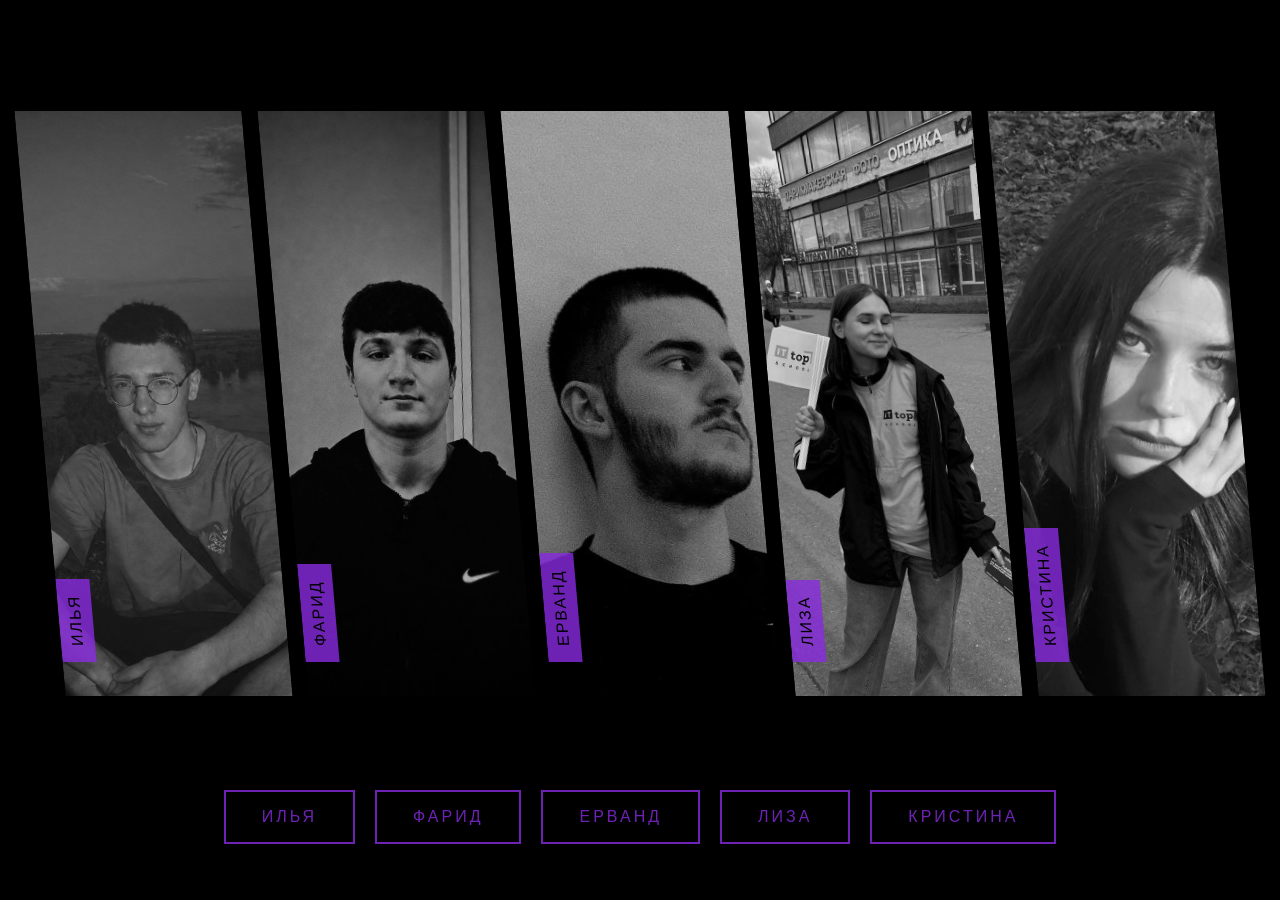
<file: index.html>
<!DOCTYPE html>
<html lang="ru">
<head>
    <meta charset="UTF-8">
    <meta name="viewport" content="width=device-width, initial-scale=1.0">
    <title>IT TOP COLLEGE - Команда Студсовета</title>
    <link rel="stylesheet" href="style.css">
    <link href="https://fonts.cdnfonts.com/css/microgramma" rel="stylesheet">
</head>
<body>
    <div class="container">
        <div class="card">
            <img src="images/ilya.jpg" alt="Илья">
            <div class="card__head">Илья</div>
        </div>
        <div class="card">
            <img src="images/farid.jpg" alt="Фарид">
            <div class="card__head">Фарид</div>
        </div>
        <div class="card">
            <img src="images/ervand.jpg" alt="Ерванд">
            <div class="card__head">Ерванд</div>
        </div>
        <div class="card">
            <img src="images/liza.jpg" alt="Лиза">
            <div class="card__head">Лиза</div>
        </div>
        <div class="card">
            <img src="images/kristina.jpg" alt="Кристина">
            <div class="card__head">Кристина</div>
        </div>
    </div>

    <div class="buttons">
        <a href="ilya.html" class="buttons__btn">Илья</a>
        <a href="farid.html" class="buttons__btn">Фарид</a>
        <a href="ervand.html" class="buttons__btn">Ерванд</a>
        <a href="liza.html" class="buttons__btn">Лиза</a>
        <a href="kristina.html" class="buttons__btn">Кристина</a>
    </div>

    <script src="script.js"></script>
</body>
</html>
</file>
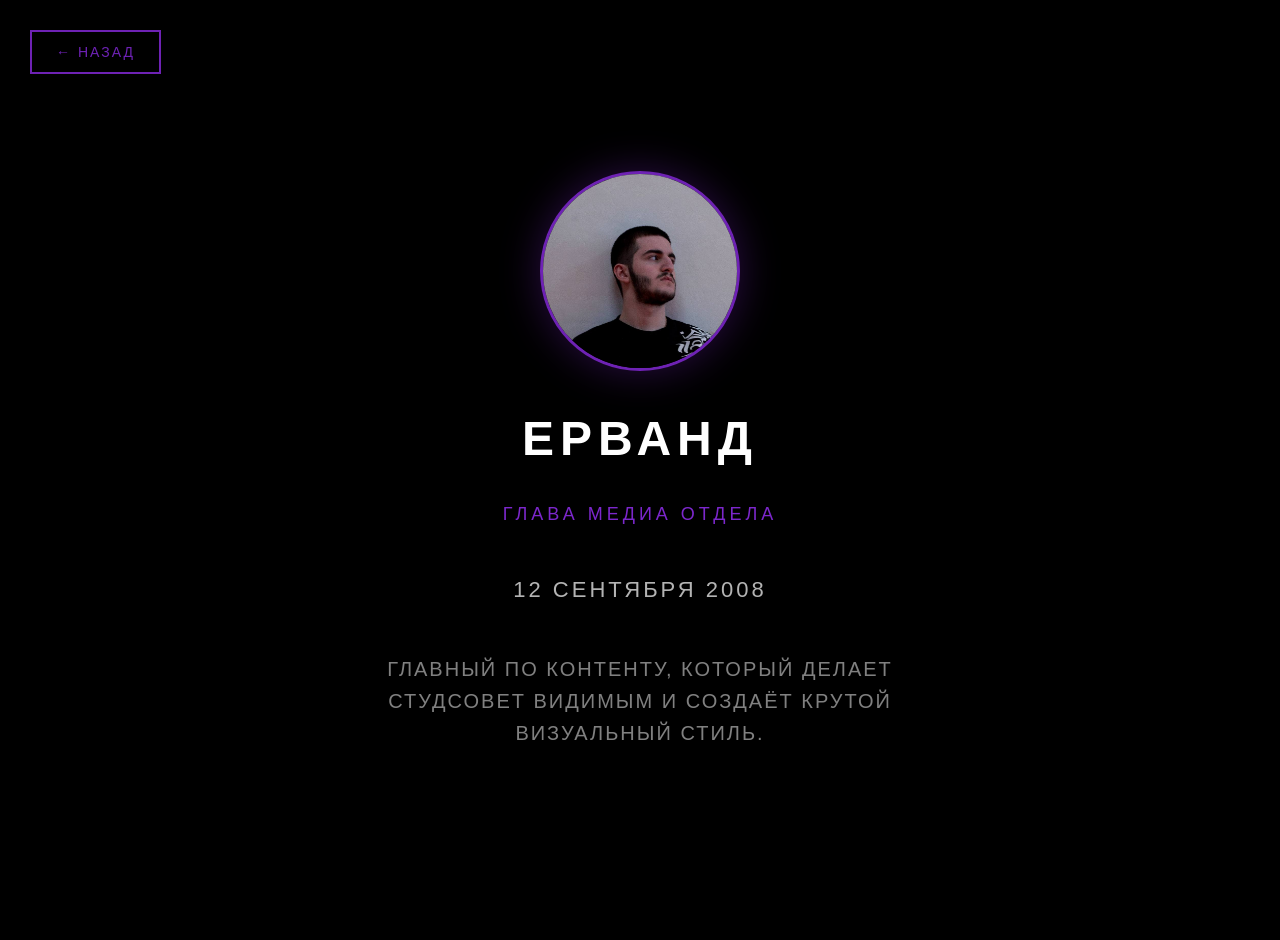
<file: ervand.html>
<!DOCTYPE html>
<html lang="ru">
<head>
    <meta charset="UTF-8">
    <meta name="viewport" content="width=device-width, initial-scale=1.0">
    <title>Ерванд — Глава медиа | IT TOP COLLEGE</title>
    <link rel="stylesheet" href="style.css">
    <link href="https://fonts.cdnfonts.com/css/microgramma" rel="stylesheet">
</head>
<body>
    <a href="index.html" class="back-btn">← НАЗАД</a>

    <div class="person-page">
        <div class="person-page__image">
            <img src="images/ervand.jpg" alt="Ерванд">
        </div>
        <h1 class="person-page__name">Ерванд</h1>
        <p class="person-page__role">Глава медиа отдела</p>
        <p class="person-page__birthday">12 СЕНТЯБРЯ 2008</p>
        <p class="person-page__info">
            ГЛАВНЫЙ ПО КОНТЕНТУ, КОТОРЫЙ ДЕЛАЕТ СТУДСОВЕТ ВИДИМЫМ И СОЗДАЁТ КРУТОЙ ВИЗУАЛЬНЫЙ СТИЛЬ.
        </p>
    </div>
</body>
</html>
</file>
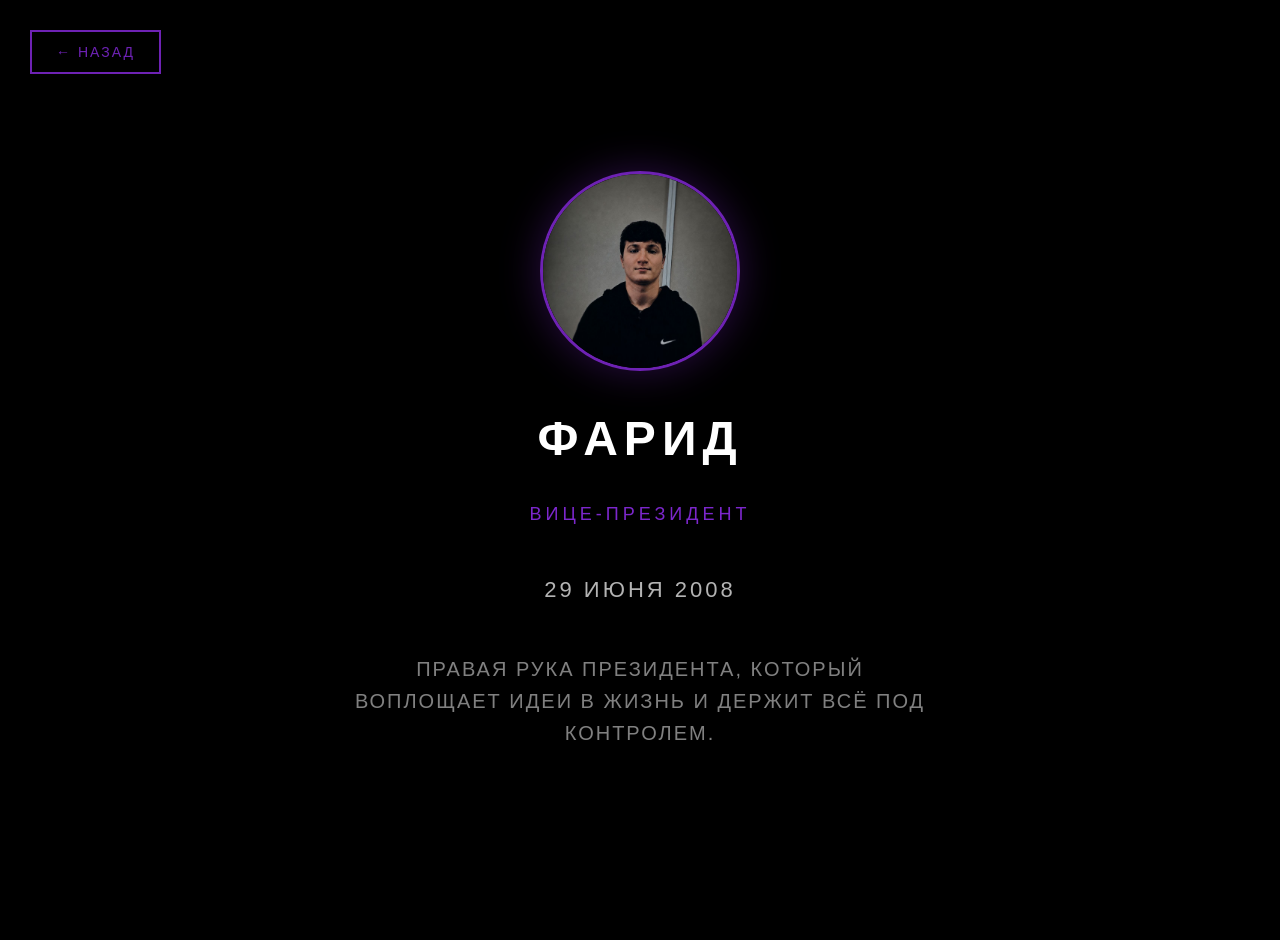
<file: farid.html>
<!DOCTYPE html>
<html lang="ru">
<head>
    <meta charset="UTF-8">
    <meta name="viewport" content="width=device-width, initial-scale=1.0">
    <title>Фарид — Вице-президент | IT TOP COLLEGE</title>
    <link rel="stylesheet" href="style.css">
    <link href="https://fonts.cdnfonts.com/css/microgramma" rel="stylesheet">
</head>
<body>
    <a href="index.html" class="back-btn">← НАЗАД</a>

    <div class="person-page">
        <div class="person-page__image">
            <img src="images/farid.jpg" alt="Фарид">
        </div>
        <h1 class="person-page__name">Фарид</h1>
        <p class="person-page__role">Вице-президент</p>
        <p class="person-page__birthday">29 ИЮНЯ 2008</p>
        <p class="person-page__info">
            ПРАВАЯ РУКА ПРЕЗИДЕНТА, КОТОРЫЙ ВОПЛОЩАЕТ ИДЕИ В ЖИЗНЬ И ДЕРЖИТ ВСЁ ПОД КОНТРОЛЕМ.
        </p>
    </div>
</body>
</html>
</file>
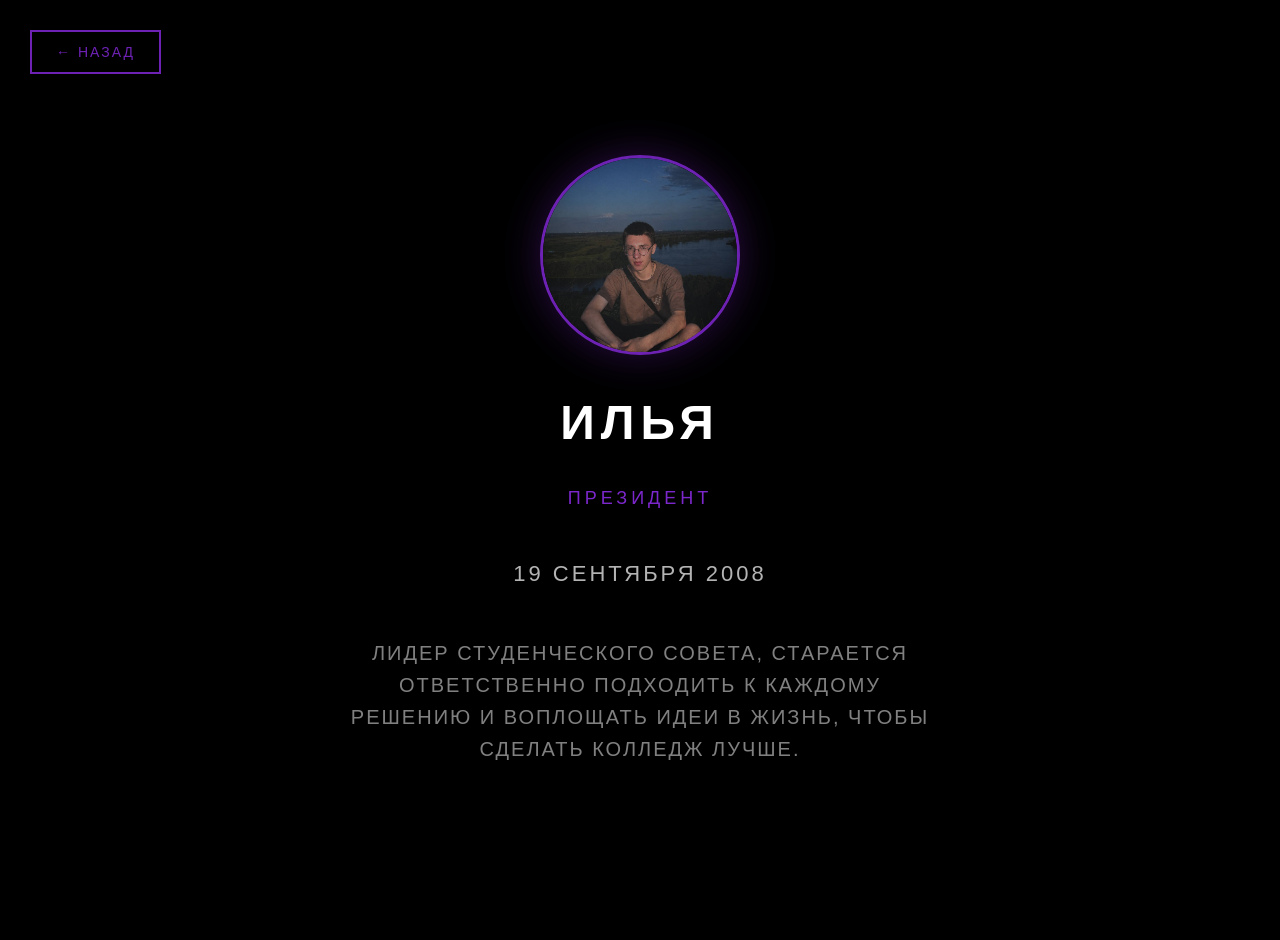
<file: ilya.html>
<!DOCTYPE html>
<html lang="ru">
<head>
    <meta charset="UTF-8">
    <meta name="viewport" content="width=device-width, initial-scale=1.0">
    <title>Илья — Президент | IT TOP COLLEGE</title>
    <link rel="stylesheet" href="style.css">
    <link href="https://fonts.cdnfonts.com/css/microgramma" rel="stylesheet">
</head>
<body>
    <a href="index.html" class="back-btn">← НАЗАД</a>

    <div class="person-page">
        <div class="person-page__image">
            <img src="images/ilya.jpg" alt="Илья">
        </div>
        <h1 class="person-page__name">Илья</h1>
        <p class="person-page__role">Президент</p>
        <p class="person-page__birthday">19 СЕНТЯБРЯ 2008</p>
        <p class="person-page__info">
            ЛИДЕР СТУДЕНЧЕСКОГО СОВЕТА, СТАРАЕТСЯ ОТВЕТСТВЕННО ПОДХОДИТЬ К КАЖДОМУ РЕШЕНИЮ И ВОПЛОЩАТЬ ИДЕИ В ЖИЗНЬ, ЧТОБЫ СДЕЛАТЬ КОЛЛЕДЖ ЛУЧШЕ.
        </p>
    </div>
</body>
</html>
</file>
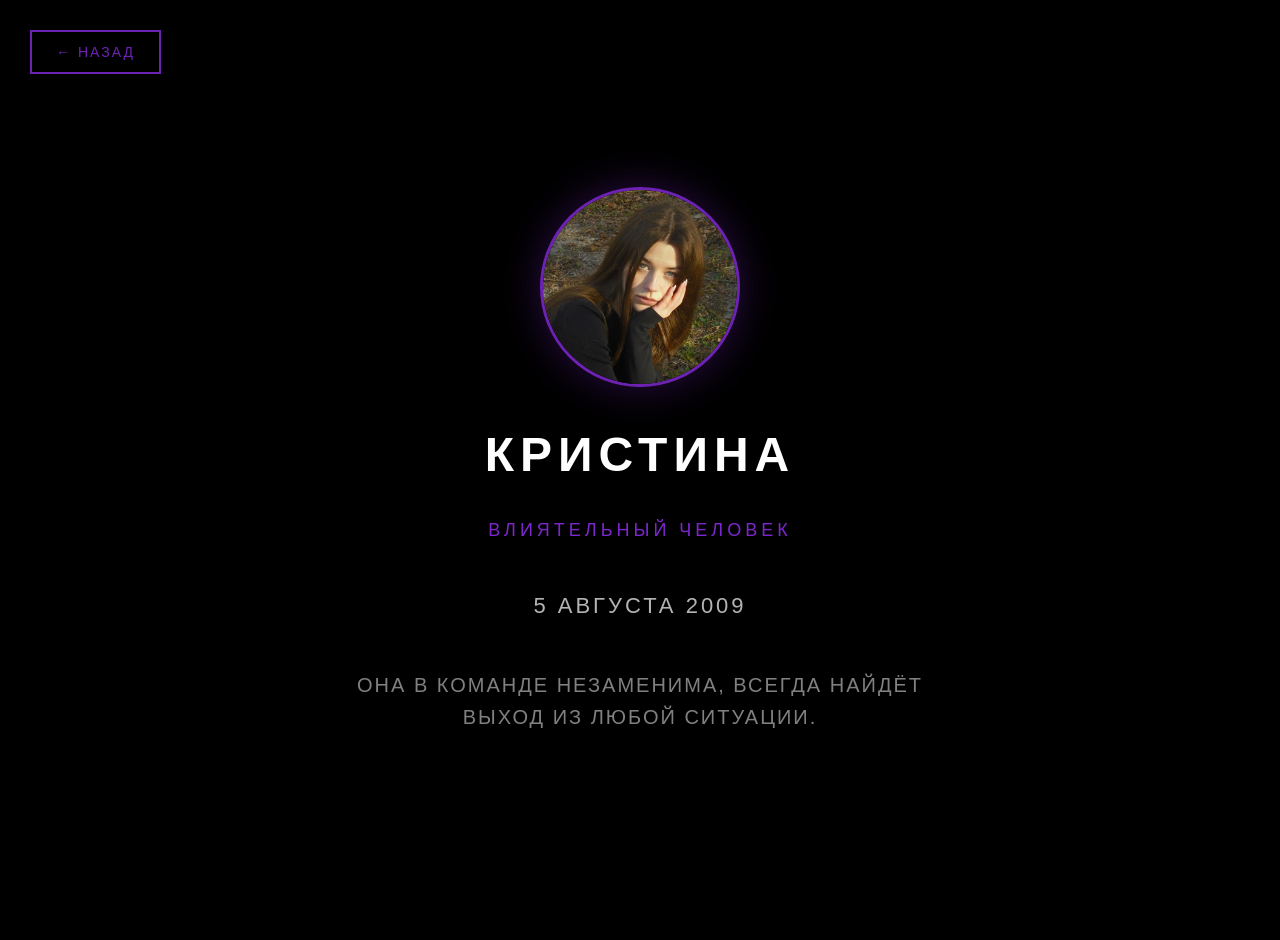
<file: kristina.html>
<!DOCTYPE html>
<html lang="ru">
<head>
    <meta charset="UTF-8">
    <meta name="viewport" content="width=device-width, initial-scale=1.0">
    <title>Кристина — Влиятельный человек | IT TOP COLLEGE</title>
    <link rel="stylesheet" href="style.css">
    <link href="https://fonts.cdnfonts.com/css/microgramma" rel="stylesheet">
</head>
<body>
    <a href="index.html" class="back-btn">← НАЗАД</a>

    <div class="person-page">
        <div class="person-page__image">
            <img src="images/kristina.jpg" alt="Кристина">
        </div>
        <h1 class="person-page__name">Кристина</h1>
        <p class="person-page__role">Влиятельный человек</p>
        <p class="person-page__birthday">5 АВГУСТА 2009</p>
        <p class="person-page__info">
            ОНА В КОМАНДЕ НЕЗАМЕНИМА, ВСЕГДА НАЙДЁТ ВЫХОД ИЗ ЛЮБОЙ СИТУАЦИИ.
        </p>
    </div>
</body>
</html>
</file>
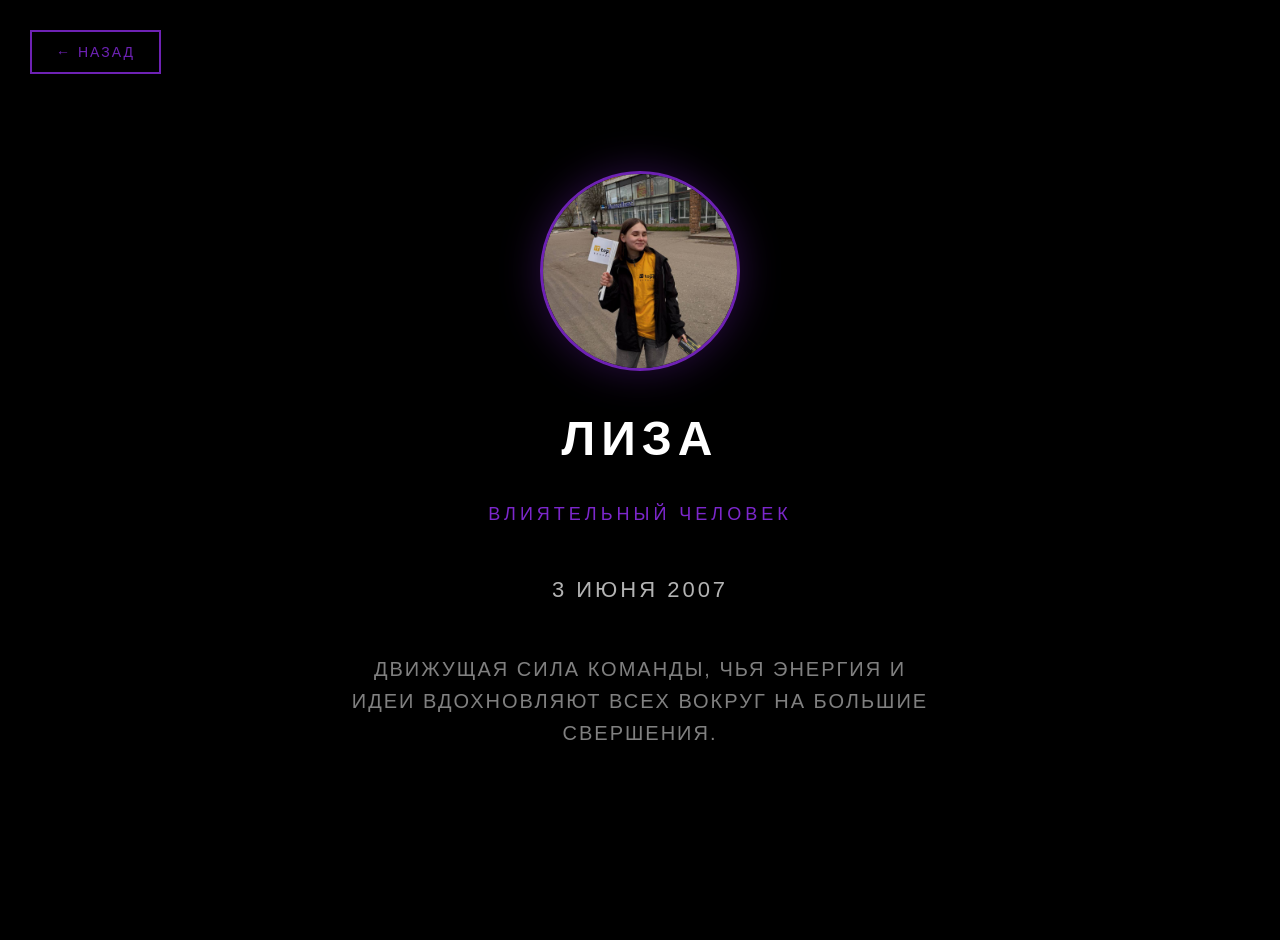
<file: liza.html>
<!DOCTYPE html>
<html lang="ru">
<head>
    <meta charset="UTF-8">
    <meta name="viewport" content="width=device-width, initial-scale=1.0">
    <title>Лиза — Влиятельный человек | IT TOP COLLEGE</title>
    <link rel="stylesheet" href="style.css">
    <link href="https://fonts.cdnfonts.com/css/microgramma" rel="stylesheet">
</head>
<body>
    <a href="index.html" class="back-btn">← НАЗАД</a>

    <div class="person-page">
        <div class="person-page__image">
            <img src="images/liza.jpg" alt="Лиза">
        </div>
        <h1 class="person-page__name">Лиза</h1>
        <p class="person-page__role">Влиятельный человек</p>
        <p class="person-page__birthday">3 ИЮНЯ 2007</p>
        <p class="person-page__info">
            ДВИЖУЩАЯ СИЛА КОМАНДЫ, ЧЬЯ ЭНЕРГИЯ И ИДЕИ ВДОХНОВЛЯЮТ ВСЕХ ВОКРУГ НА БОЛЬШИЕ СВЕРШЕНИЯ.
        </p>
    </div>
</body>
</html>
</file>
<file: style.css>
@import url('https://fonts.cdnfonts.com/css/microgramma');

* {
    box-sizing: border-box;
}

body {
    margin: 0;
    min-height: 100vh;
    background: #000;
    font-family: "Microgramma", "Eurostile Extended", sans-serif;
    display: flex;
    flex-direction: column;
    justify-content: center;
    align-items: center;
    padding: 20px;
}

/* ========== ФОТОАЛЬБОМ ========== */
.container {
    display: flex;
    justify-content: center;
    align-items: center;
    margin: 6vmin;
    overflow: hidden;
    transform: skew(5deg);
    width: 100%;
    max-width: 1200px;
}

.card {
    flex: 1;
    transition: all 1s ease-in-out;
    height: 65vmin;
    position: relative;
    overflow: hidden;
}

.card__head {
    color: black;
    background: rgba(138, 43, 226, 0.8);
    padding: 0.5em 1em;
    transform: rotate(-90deg);
    transform-origin: 0% 0%;
    transition: all 0.5s ease-in-out;
    min-width: auto;
    width: max-content;
    text-align: center;
    position: absolute;
    bottom: 0;
    left: 0;
    font-size: 1em;
    white-space: nowrap;
    text-transform: uppercase;
    letter-spacing: 2px;
    pointer-events: none;
}

.card:hover {
    flex-grow: 10;
}

.card:hover img {
    filter: grayscale(0);
}

.card:hover .card__head {
    text-align: center;
    top: calc(100% - 2em);
    left: 0;
    color: white;
    background: rgba(0, 0, 0, 0.6);
    font-size: 2em;
    transform: rotate(0deg) skew(-5deg);
    width: 100%;
}

.card img {
    width: 100%;
    height: 100%;
    object-fit: cover;
    transition: all 1s ease-in-out;
    filter: grayscale(100%);
}

.card:not(:nth-child(5)) {
    margin-right: 1em;
}

/* ========== КНОПКИ ========== */
.buttons {
    display: flex;
    flex-wrap: wrap;
    justify-content: center;
    gap: 20px;
    margin-top: 40px;
    padding: 0 20px;
}

.buttons__btn {
    font-family: "Microgramma", "Eurostile Extended", sans-serif;
    background: transparent;
    border: 2px solid rgba(138, 43, 226, 0.8);
    color: rgba(138, 43, 226, 0.8);
    padding: 16px 36px;
    cursor: pointer;
    text-transform: uppercase;
    letter-spacing: 3px;
    font-size: 16px;
    text-decoration: none;
    transition: all 0.3s ease;
    position: relative;
    overflow: hidden;
}

.buttons__btn:hover {
    background: rgba(138, 43, 226, 0.8);
    color: #fff;
    box-shadow: 0 0 25px rgba(138, 43, 226, 0.4);
    transform: translateY(-2px);
}

/* ========== СТРАНИЦА ЧЕЛОВЕКА ========== */
.person-page {
    min-height: 100vh;
    display: flex;
    flex-direction: column;
    align-items: center;
    justify-content: center;
    padding: 40px 20px;
}

.person-page__image {
    width: 200px;
    height: 200px;
    border-radius: 50%;
    overflow: hidden;
    border: 3px solid rgba(138, 43, 226, 0.8);
    margin-bottom: 40px;
    box-shadow: 0 0 40px rgba(138, 43, 226, 0.3);
}

.person-page__image img {
    width: 100%;
    height: 100%;
    object-fit: cover;
}

.person-page__name {
    font-family: "Microgramma", "Eurostile Extended", sans-serif;
    font-size: 48px;
    color: #fff;
    text-transform: uppercase;
    letter-spacing: 6px;
    margin: 0 0 20px 0;
    text-align: center;
}

.person-page__role {
    font-family: "Microgramma", "Eurostile Extended", sans-serif;
    font-size: 18px;
    color: rgba(138, 43, 226, 0.9);
    text-transform: uppercase;
    letter-spacing: 4px;
    margin-bottom: 30px;
    text-align: center;
}

.person-page__birthday {
    font-family: "Microgramma", "Eurostile Extended", sans-serif;
    font-size: 22px;
    color: rgba(255, 255, 255, 0.7);
    text-transform: uppercase;
    letter-spacing: 3px;
    margin-bottom: 30px;
    text-align: center;
}

.person-page__info {
    font-family: "Fira Sans", sans-serif;
    font-size: 20px;
    color: rgba(255, 255, 255, 0.5);
    text-transform: uppercase;
    letter-spacing: 2px;
    line-height: 1.6;
    max-width: 600px;
    text-align: center;
}

.back-btn {
    font-family: "Microgramma", "Eurostile Extended", sans-serif;
    position: fixed;
    top: 30px;
    left: 30px;
    background: transparent;
    border: 2px solid rgba(138, 43, 226, 0.8);
    color: rgba(138, 43, 226, 0.8);
    padding: 12px 24px;
    cursor: pointer;
    text-transform: uppercase;
    letter-spacing: 2px;
    font-size: 14px;
    text-decoration: none;
    transition: all 0.3s ease;
    z-index: 100;
}

.back-btn:hover {
    background: rgba(138, 43, 226, 0.8);
    color: #fff;
    box-shadow: 0 0 20px rgba(138, 43, 226, 0.4);
}

/* ========== АДАПТАЦИЯ ========== */
@media (max-width: 768px) {
    body {
        padding: 10px;
    }

    .container {
        transform: skew(0deg);
        margin: 2vmin;
        flex-wrap: wrap;
        gap: 8px;
        overflow: visible;
    }

    .card {
        flex: 1 1 auto;
        height: auto;
        overflow: visible;
        margin-right: 0 !important;
        -webkit-tap-highlight-color: transparent;
        user-select: none;
    }

    .card img {
        width: 100%;
        height: auto;
        object-fit: cover;
        filter: grayscale(100%);
        display: block;
        transition: filter 0.3s ease;
    }

    .card__img--color {
        filter: grayscale(0) !important;
    }

    .card__head {
        position: static !important;
        transform: rotate(0deg) !important;
        width: 100% !important;
        text-align: center;
        padding: 0.8em;
        font-size: 1em !important;
        color: white !important;
        background: rgba(138, 43, 226, 0.8) !important;
        display: block;
        pointer-events: none;
    }

    .card:hover {
        flex-grow: 1;
    }

    .card:hover .card__head {
        position: static !important;
        transform: rotate(0deg) !important;
        font-size: 1em !important;
        color: white !important;
        background: rgba(138, 43, 226, 0.8) !important;
    }

    .card:hover img {
        filter: grayscale(100%);
    }

    .card:hover .card__img--color {
        filter: grayscale(0) !important;
    }

    .buttons {
        display: flex;
        flex-direction: column;
        align-items: center;
        gap: 10px;
        margin-top: 20px;
        width: 100%;
    }

    .buttons__btn {
        width: 100%;
        max-width: 300px;
        padding: 14px 24px;
        font-size: 14px;
        letter-spacing: 2px;
        text-align: center;
        -webkit-tap-highlight-color: transparent;
        user-select: none;
    }

    .buttons__btn:active {
        background: transparent;
        color: rgba(138, 43, 226, 0.8);
    }

    .person-page__name {
        font-size: 32px;
        letter-spacing: 4px;
    }

    .person-page__role {
        font-size: 14px;
        letter-spacing: 3px;
    }

    .person-page__birthday {
        font-size: 16px;
    }

    .person-page__info {
        font-size: 16px;
    }

    .person-page__image {
        width: 150px;
        height: 150px;
    }

    .back-btn {
        top: 10px;
        left: 10px;
        padding: 8px 14px;
        font-size: 12px;
        letter-spacing: 1px;
    }
}
</file>
